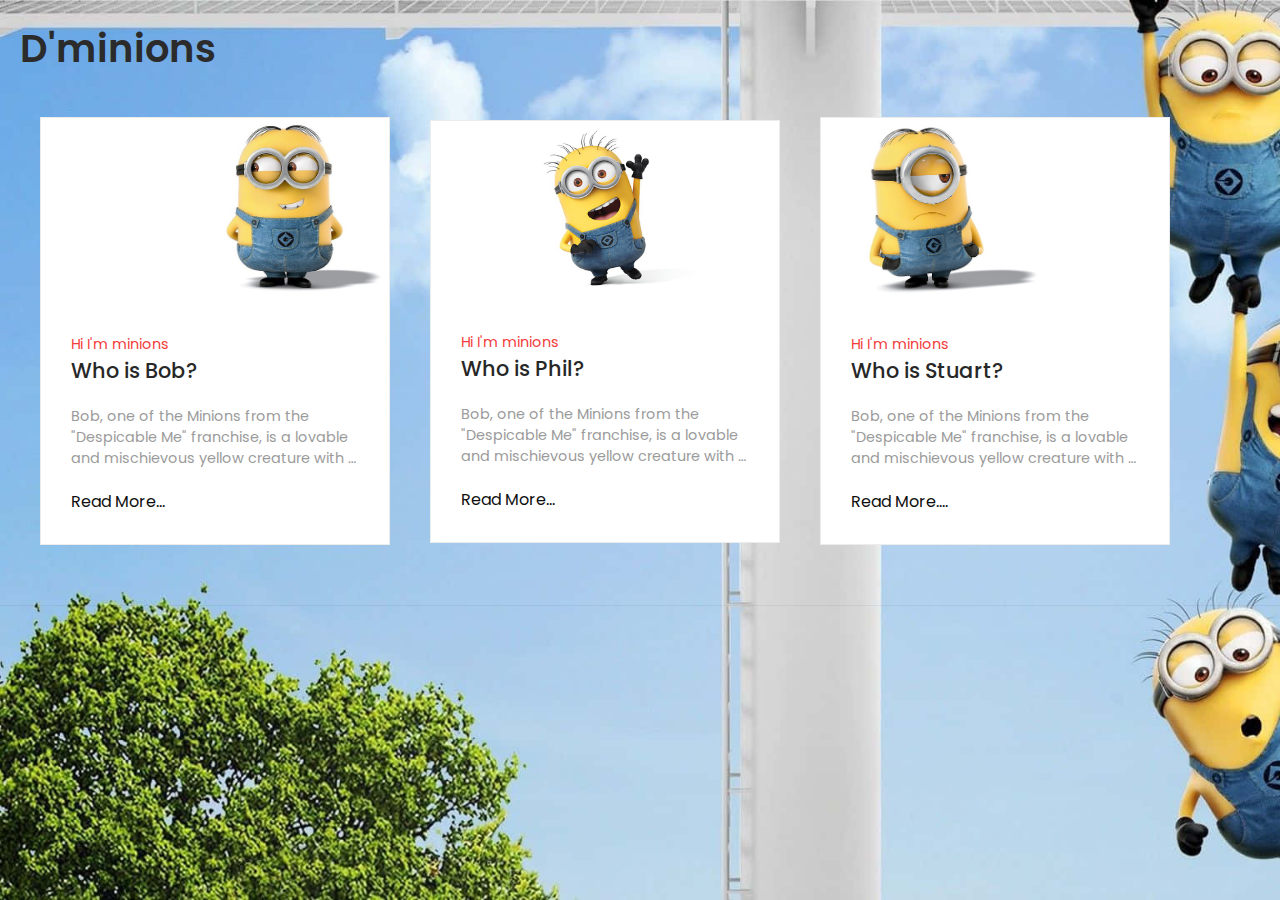
<file: Tide.html>
<!DOCTYPE html>
<html>
    <head>
        <meta charset="utf-8">
        <meta name="viewport"content="width=device-width,initial-scale=1.0,maximum-scale=1.0,user-scalable=no">
        <title>D'minions</title>
        <link rel="stylesheet"href="DK.css">
        <link rel="shortcut icon"href="bello.gif">
        <link rel="preconnect" href="https://fonts.googleapis.com">
        <link rel="preconnect" href="https://fonts.gstatic.com" crossorigin>
        <link href="https://fonts.googleapis.com/css2?family=Poppins:ital,wght@0,100;0,200;0,300;0,400;0,500;0,600;0,700;0,800;0,900;1,100;1,200;1,300;1,400;1,500;1,600;1,700;1,800;1,900&display=swap" rel="stylesheet">

    </head>

    <body>

        <section id="blog">
        <div class="blog-heading">
            <h3>D'minions</h3>
        </div>

         <div class="blog-container">

           <div class="blog-box">

            <div class="blog-img">
              <img src="col.jpg" alt="Blog">
            </div>
            <div class="blog-text">
                <span>Hi I'm minions</span>
                <a href="#"class="blog-title">Who is Bob?</a>
                <p>Bob, one of the Minions from the "Despicable Me" franchise, is a lovable and mischievous yellow creature with a few distinctive characteristics:....</p>
                <a href="nes.html">Read More...</a>
            </div>
        </div>

        <div class="blog-box">

            <div class="blog-img">
              <img src="Phil.jpg" alt="Blog">
            </div>
            <div class="blog-text">
                <span>Hi I'm minions</span>
                <a href="#"class="blog-title">Who is Phil?</a>
                <p>Bob, one of the Minions from the "Despicable Me" franchise, is a lovable and mischievous yellow creature with a few distinctive characteristics:....</p>
                <a href="ale.html">Read More...</a>
            </div>
        </div>
        
        <div class="blog-box">

            <div class="blog-img">
              <img src="S.jpg" alt="Blog">
            </div>
            <div class="blog-text">
                <span>Hi I'm minions</span>
                <a href="#"class="blog-title">Who is Stuart?</a>
                <p>Bob, one of the Minions from the "Despicable Me" franchise, is a lovable and mischievous yellow creature with a few distinctive characteristics:....</p>
                <a href="E.html">Read More....</a>
            </div>
        </div>
        
           </div>
           
        </section>
    </body>

</html>
</file>
<file: DK.css>
*{
    margin: 0px;
    padding: 0px;
    font-family: poppins;
    box-sizing: border-box;
}
a{
    text-decoration:none;
}
ul{
    list-style: none;
}
body{
    margin: 0px;
    padding: 0px;
    font-family: poppins;
}
body{
    background-image: url("Minions.jpg");
    background-repeat: no-repeat;
    background-attachment: fixed;
    background-size: cover;
}
#blog{
    display: flex;
    justify-content: center;
    align-items: baseline;
    flex-direction: column;
    padding: 40px;
    border-bottom: 1px solid rgba(0,0,0,0.05);
}
.blog-heading{
    display: flex;
    justify-content: center;

}
.blog-heading :hover{
   color: #f33c3c;
   transition: all ease 0.3s;
   cursor: pointer;
}
.blog-heading span{
    color: #f33c3c;
}
.blog-heading span{
    cursor:pointer;
    color: #0f0f0f;
    align-items: baseline;
}
.blog-heading h3{
    font-size: 2.4rem;
    color:#2b2b2b;
    font-weight:600;
    align-items: baseline;
}
.blog-container{
    display: flex;
    justify-content: center;
    align-items: center;
    margin: 20px 0px;
    flex-wrap: wrap;
}
.blog-box{
    width: 350px;
    background-color: #ffffff;
    border: 1px solid #ececec;
    margin:20px;
}

.blog-img{
    width: 100%;
    height:auto;
    
}

.blog-img img{
    width: 100%;
    height:100%;
    object-fit: cover;
    object-position: center;
}
.blog-text{
    padding: 30px;
    display: flex;
    flex-direction: column;
}
.blog-text span{
    color: #f33c3c;
    font-size: 0.9rem;
}
.blog-text .blog-title{
    font-size: 1.3rem;
    font-weight: 500;
    color: #272727;
}
.blog-text .blog-title:hover{
    color: #f33c3c;
    transition: all ease 0.3s;
}
.blog-text p{
    color: #9b9b9b;
    font-size: 0.9rem;
    display: -webkit-box;
    -webkit-line-clamp: 3;
    -webkit-box-orient: vertical ;
    overflow: hidden;
    text-overflow: ellipsis;
    margin:20px 0px;
}
.blog-text a{
    color: #0f0f0f;
}
.blog-text a:hover{
    color: #f33c3c;
    transition: all ease 0.3s;
}
@media(max-width:1250px){
    .blog-box{
        width:300px;

    }
}
@media(max-width:1100px){
    .blog-box{
        width:70%;

    }
}
@media(max-width:500px){
    .blog-box{
        margin:20px 10px;
        width:100%;
     
    }
}
#blog{
    padding: 20px;
}
</file>
